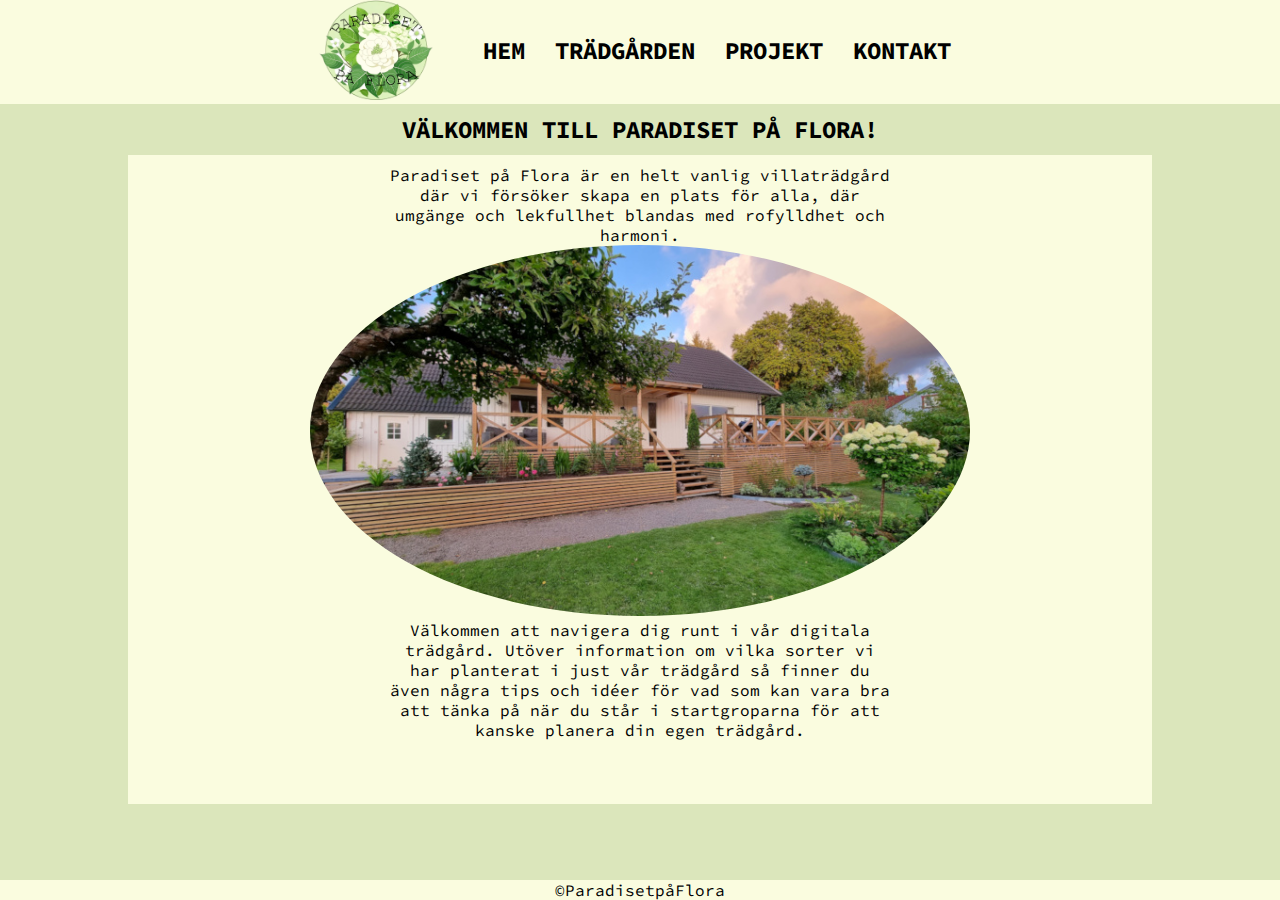
<file: paradiset_pa_flora/index.html>
<!DOCTYPE html>
<html lang="sv">
  <head>
    <meta charset="UTF-8" />
    <meta name="viewport" content="width=device-width, initial-scale=1.0" />
    <title>Paradiset på Flora</title>
    <meta
      name="description"
      content="Paradiset på Flora, sidan för dig som är intresserad av trädgård, växter och komponering av växter."
    />
    <link rel="stylesheet" href="index.css" />
  </head>

  <body id="index">
    <nav>
      <a href="index.html">
        <img src="Images/logo.png" alt="Till startsidan." id="logo" />
        <!--Src logo "https://stablecog.com/generate" AI-generated based on
      personally selected requirements. -->
      </a>
      <ul>
        <li><a href="index.html" class="link">HEM</a></li>
        <li><a href="garden.html" class="link">TRÄDGÅRDEN</a></li>
        <li><a href="projekt.html" class="link">PROJEKT</a></li>
        <li><a href="kontakt.html" class="link">KONTAKT</a></li>
      </ul>
    </nav>

    <main>
      <h1 class="topline">VÄLKOMMEN TILL PARADISET PÅ FLORA!</h1>
      <p>
        Paradiset på Flora är en helt vanlig villaträdgård där vi försöker skapa
        en plats för alla, där umgänge och lekfullhet blandas med rofylldhet och
        harmoni.
      </p>
      <picture>
        <source srcset="Images/flora-small.jpg" media="(max-width: 425px)" />
        <source srcset="Images/flora.jpg" />
        <img src="Images/flora.jpg" alt="Hus med entre." id="flora" />
      </picture>
      <p>
        Välkommen att navigera dig runt i vår digitala trädgård. Utöver
        information om vilka sorter vi har planterat i just vår trädgård så
        finner du även några tips och idéer för vad som kan vara bra att tänka
        på när du står i startgroparna för att kanske planera din egen trädgård.
      </p>
    </main>
    <footer>©ParadisetpåFlora</footer>
  </body>
</html>
</file>
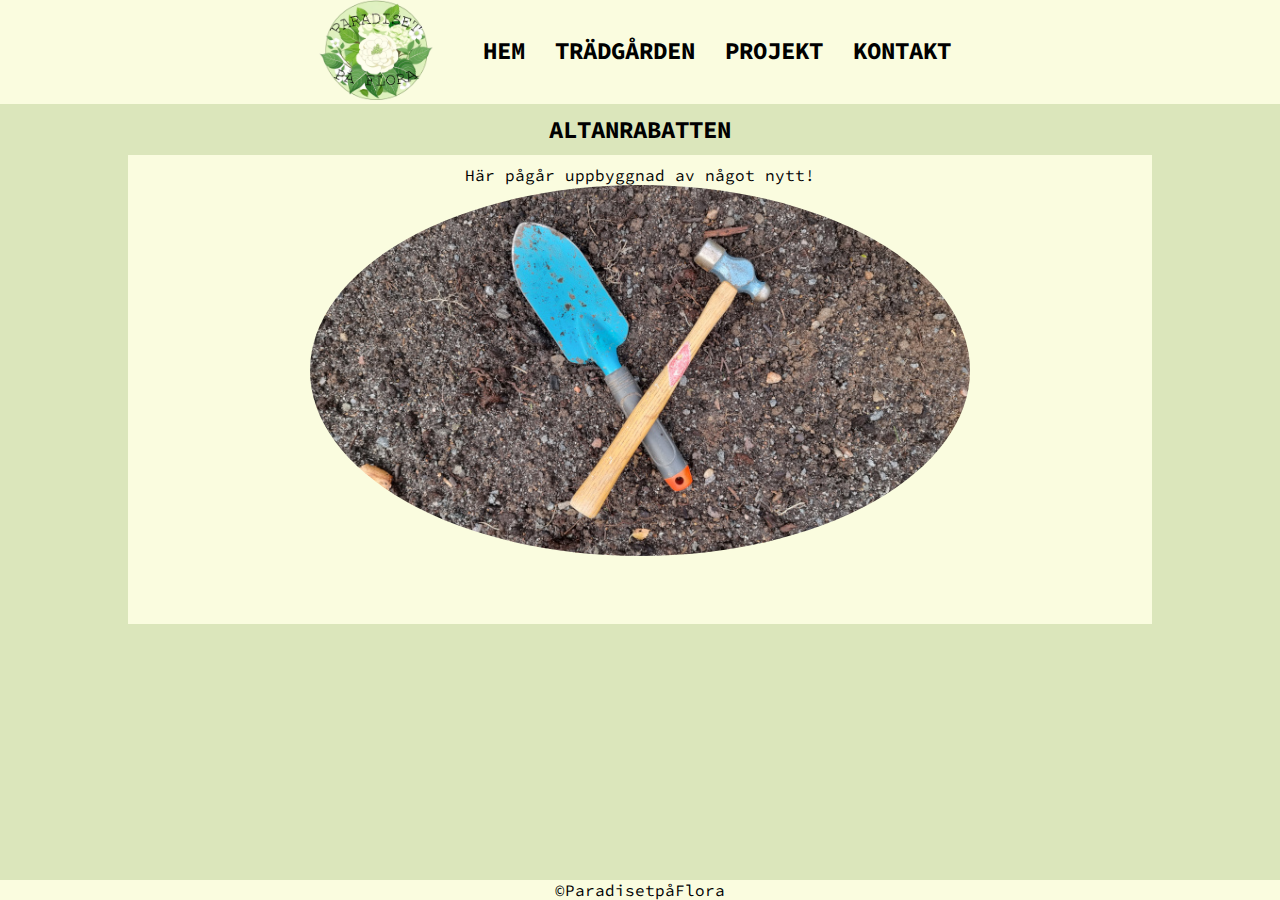
<file: paradiset_pa_flora/altan.html>
<!DOCTYPE html>
<html lang="sv">
  <head>
    <meta charset="UTF-8" />
    <meta name="viewport" content="width=device-width, initial-scale=1.0" />
    <title>Paradiset på Flora|Altanrabatten</title>
    <meta
      name="description"
      content="Såhär har vi komponerat vår rabatt längs altanen och följande växter använde vi."
    />
    <link rel="stylesheet" href="index.css" />
  </head>
  <body>
    <nav>
      <a href="index.html">
        <img src="Images/logo.png" alt="Till startsidan." id="logo" />
        <!--Src logo "https://stablecog.com/generate" AI-generated based on
      personally selected requirements. -->
      </a>
      <ul>
        <li><a href="index.html" class="link">HEM</a></li>
        <li><a href="garden.html" class="link">TRÄDGÅRDEN</a></li>
        <li><a href="projekt.html" class="link">PROJEKT</a></li>
        <li><a href="kontakt.html" class="link">KONTAKT</a></li>
      </ul>
    </nav>
    <main>
      <h1 class="topline">ALTANRABATTEN</h1>
      <p>Här pågår uppbyggnad av något nytt!</p>
      <picture>
        <source
          srcset="Images/under_construction_small.jpg"
          media="(max-width: 425px)"
        />
        <source srcset="Images/under_construction.jpg" />
        <img
          src="Images/under_construction.jpg"
          alt="Hammare och spade på jord."
          id="flora"
        />
      </picture>
    </main>
    <footer>©ParadisetpåFlora</footer>
  </body>
</html>
</file>
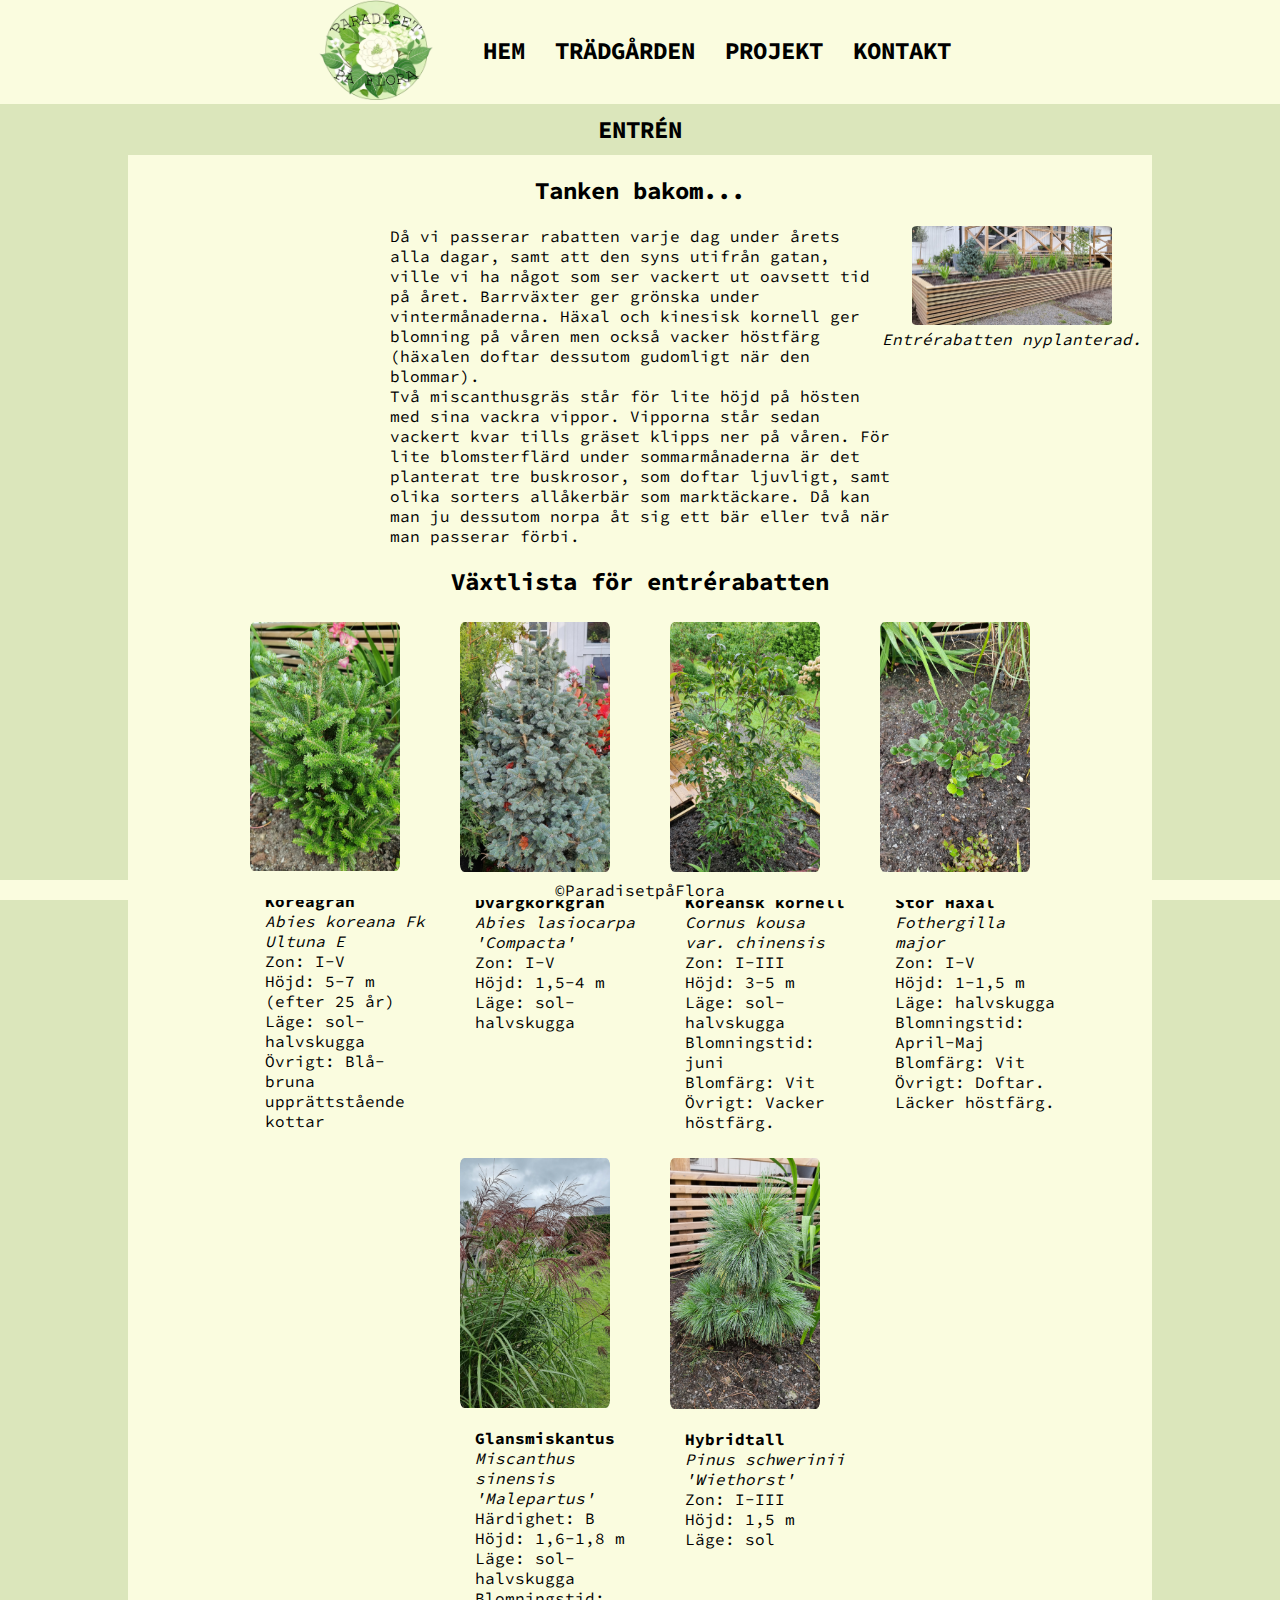
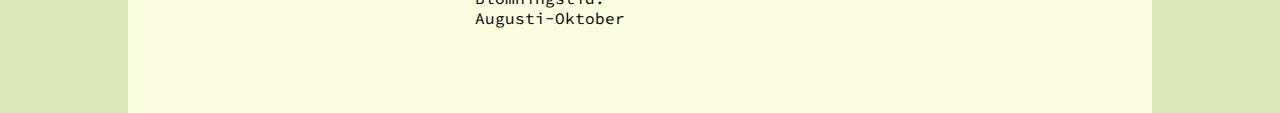
<file: paradiset_pa_flora/entre.html>
<!DOCTYPE html>
<html lang="sv">
  <head>
    <meta charset="UTF-8" />
    <meta name="viewport" content="width=device-width, initial-scale=1.0" />
    <title>Paradiset på Flora|Entrérabatterna</title>
    <meta
      name="description"
      content="Såhär har vi komponerat vår entrérabatt och följande växter använde vi."
    />
    <link rel="stylesheet" href="index.css" />
  </head>

  <body>
    <nav>
      <a href="index.html">
        <img src="Images/logo.png" alt="Till startsidan." id="logo" />
        <!--Src logo "https://stablecog.com/generate" AI-generated based on
      personally selected requirements. -->
      </a>
      <ul>
        <li><a href="index.html" class="link">HEM</a></li>
        <li><a href="garden.html" class="link">TRÄDGÅRDEN</a></li>
        <li><a href="projekt.html" class="link">PROJEKT</a></li>
        <li><a href="kontakt.html" class="link">KONTAKT</a></li>
      </ul>
    </nav>
    <main>
      <h1 class="topline">ENTRÉN</h1>
      <section>
        <h2>Tanken bakom...</h2>
        <div class="garden-img">
          <a href="Images/entreborder.jpg" target="_blank">
            <img src="Images/entreborder.jpg" alt="Stora entrérabatten." />
          </a>
          <div class="info">Entrérabatten nyplanterad.</div>
        </div>
        <p class="garden-info">
          Då vi passerar rabatten varje dag under årets alla dagar, samt att den
          syns utifrån gatan, ville vi ha något som ser vackert ut oavsett tid
          på året. Barrväxter ger grönska under vintermånaderna. Häxal och
          kinesisk kornell ger blomning på våren men också vacker höstfärg
          (häxalen doftar dessutom gudomligt när den blommar).
        </p>
        <p class="garden-info">
          Två miscanthusgräs står för lite höjd på hösten med sina vackra
          vippor. Vipporna står sedan vackert kvar tills gräset klipps ner på
          våren. För lite blomsterflärd under sommarmånaderna är det planterat
          tre buskrosor, som doftar ljuvligt, samt olika sorters allåkerbär som
          marktäckare. Då kan man ju dessutom norpa åt sig ett bär eller två när
          man passerar förbi.
        </p>
      </section>
      <section>
        <h2>Växtlista för entrérabatten</h2>
        <div class="plantlist-flex">
          <div class="info-box">
            <a href="Images/abieskoreana.jpg" target="_blank">
              <img src="Images/abieskoreana.jpg" alt="Träd koreagran" />
            </a>
            <ul>
              <li class="plant-name">Koreagran</li>
              <li class="latin-name">Abies koreana Fk Ultuna E</li>
              <li>Zon: I-V</li>
              <li>Höjd: 5-7 m (efter 25 år)</li>
              <li>Läge: sol-halvskugga</li>
              <li>Övrigt: Blå-bruna upprättstående kottar</li>
            </ul>
          </div>
          <div class="info-box">
            <a href="Images/abieslasiocarpa.jpg" target="_blank">
              <img src="Images/abieslasiocarpa.jpg" alt="Träd dvärgkorkgran" />
            </a>
            <ul>
              <li class="plant-name">Dvärgkorkgran</li>
              <li class="latin-name">Abies lasiocarpa 'Compacta'</li>
              <li>Zon: I-V</li>
              <li>Höjd: 1,5-4 m</li>
              <li>Läge: sol-halvskugga</li>
            </ul>
          </div>
          <div class="info-box">
            <a href="Images/cornuskousa.jpg" target="_blank">
              <img src="Images/cornuskousa.jpg" alt="Buske kornell" />
            </a>
            <ul>
              <li class="plant-name">Koreansk kornell</li>
              <li class="latin-name">Cornus kousa var. chinensis</li>
              <li>Zon: I-III</li>
              <li>Höjd: 3-5 m</li>
              <li>Läge: sol-halvskugga</li>
              <li>Blomningstid: juni</li>
              <li>Blomfärg: Vit</li>
              <li>Övrigt: Vacker höstfärg.</li>
            </ul>
          </div>
          <div class="info-box">
            <a href="Images/fothergilla.jpg" target="_blank">
              <img src="Images/fothergilla.jpg" alt="Buske häxal" />
            </a>
            <ul>
              <li class="plant-name">Stor Häxal</li>
              <li class="latin-name">Fothergilla major</li>
              <li>Zon: I-V</li>
              <li>Höjd: 1-1,5 m</li>
              <li>Läge: halvskugga</li>
              <li>Blomningstid: April-Maj</li>
              <li>Blomfärg: Vit</li>
              <li>Övrigt: Doftar. Läcker höstfärg.</li>
            </ul>
          </div>
          <div class="info-box">
            <a href="Images/miscanthus.jpg" target="_blank">
              <img src="Images/miscanthus.jpg" alt="Blomma miscanthus" />
            </a>
            <ul>
              <li class="plant-name">Glansmiskantus</li>
              <li class="latin-name">Miscanthus sinensis 'Malepartus'</li>
              <li>Härdighet: B</li>
              <li>Höjd: 1,6-1,8 m</li>
              <li>Läge: sol-halvskugga</li>
              <li>Blomningstid: Augusti-Oktober</li>
            </ul>
          </div>
          <div class="info-box">
            <a href="Images/pinusschwerinii.jpg" target="_blank">
              <img src="Images/pinusschwerinii.jpg" alt="Träd hybridtall" />
            </a>
            <ul>
              <li class="plant-name">Hybridtall</li>
              <li class="latin-name">Pinus schwerinii 'Wiethorst'</li>
              <li>Zon: I-III</li>
              <li>Höjd: 1,5 m</li>
              <li>Läge: sol</li>
            </ul>
          </div>
        </div>
      </section>
    </main>
    <footer>©ParadisetpåFlora</footer>
  </body>
</html>
</file>
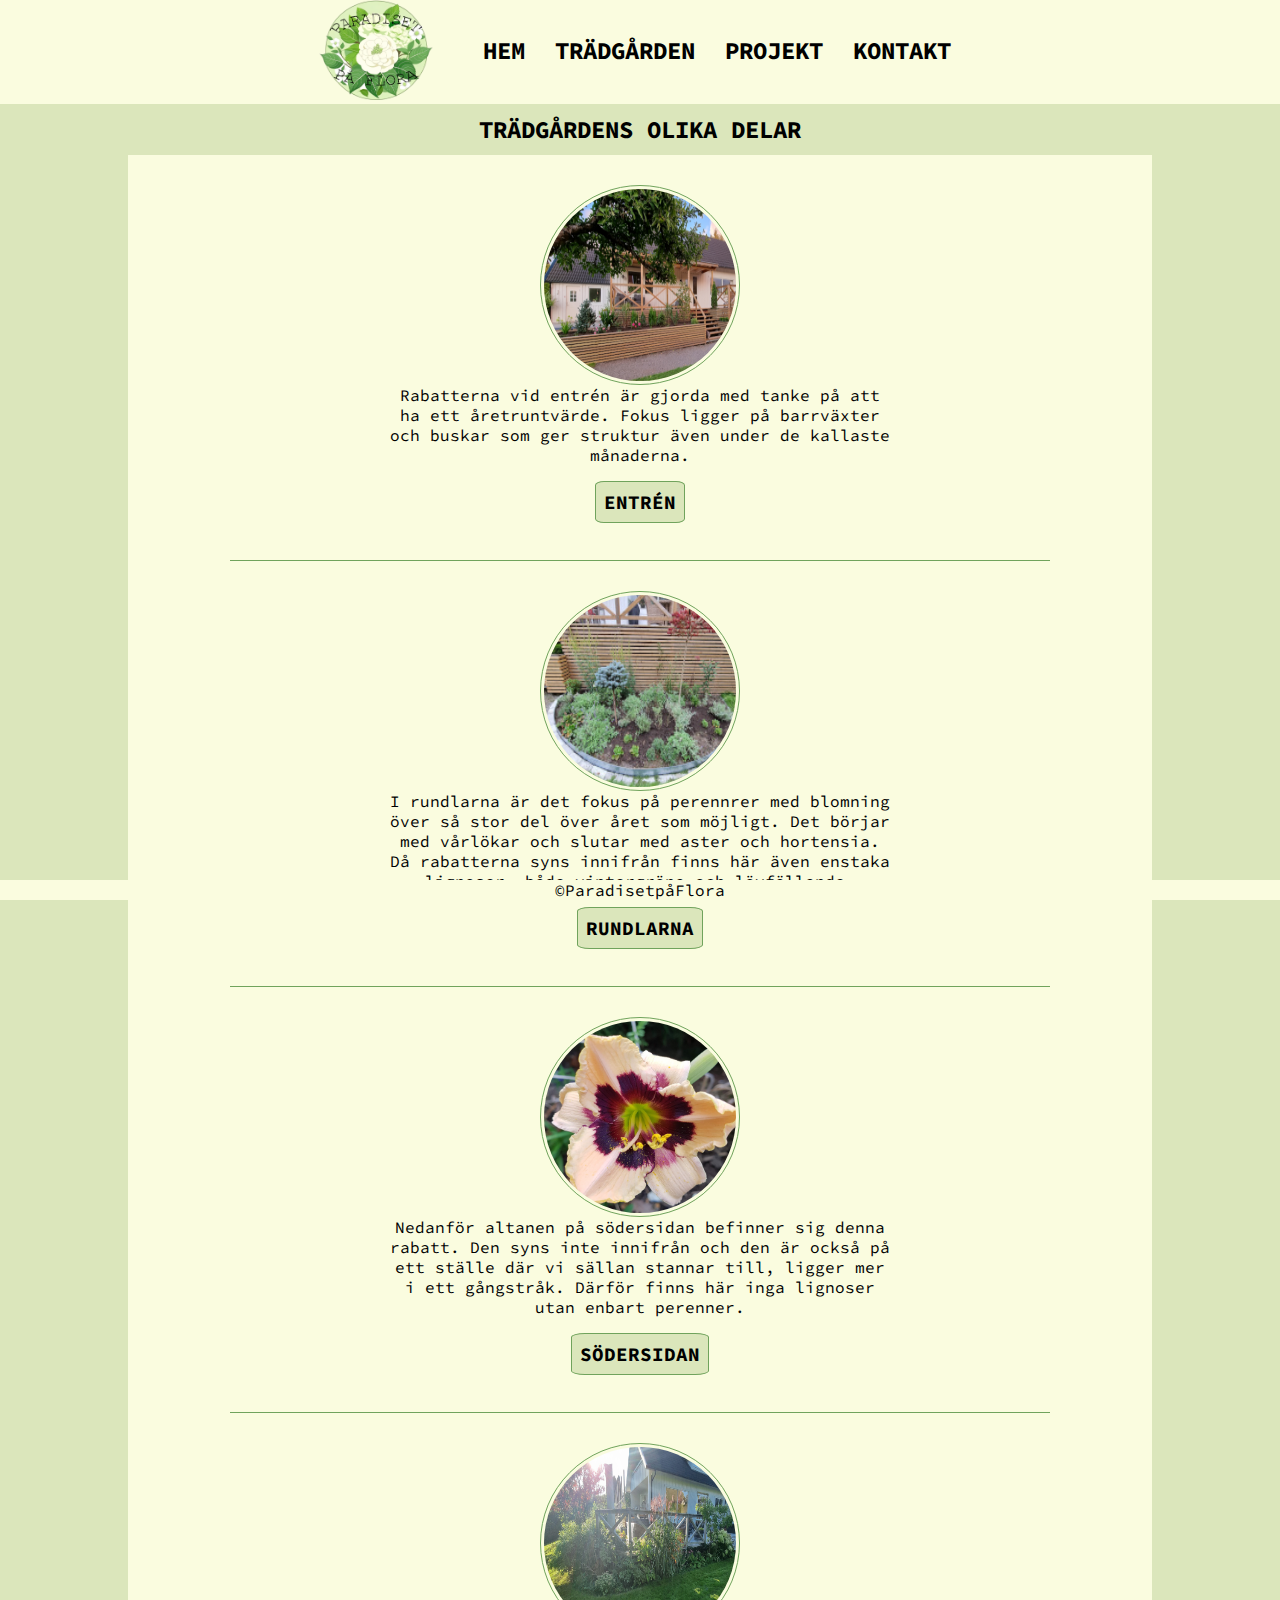
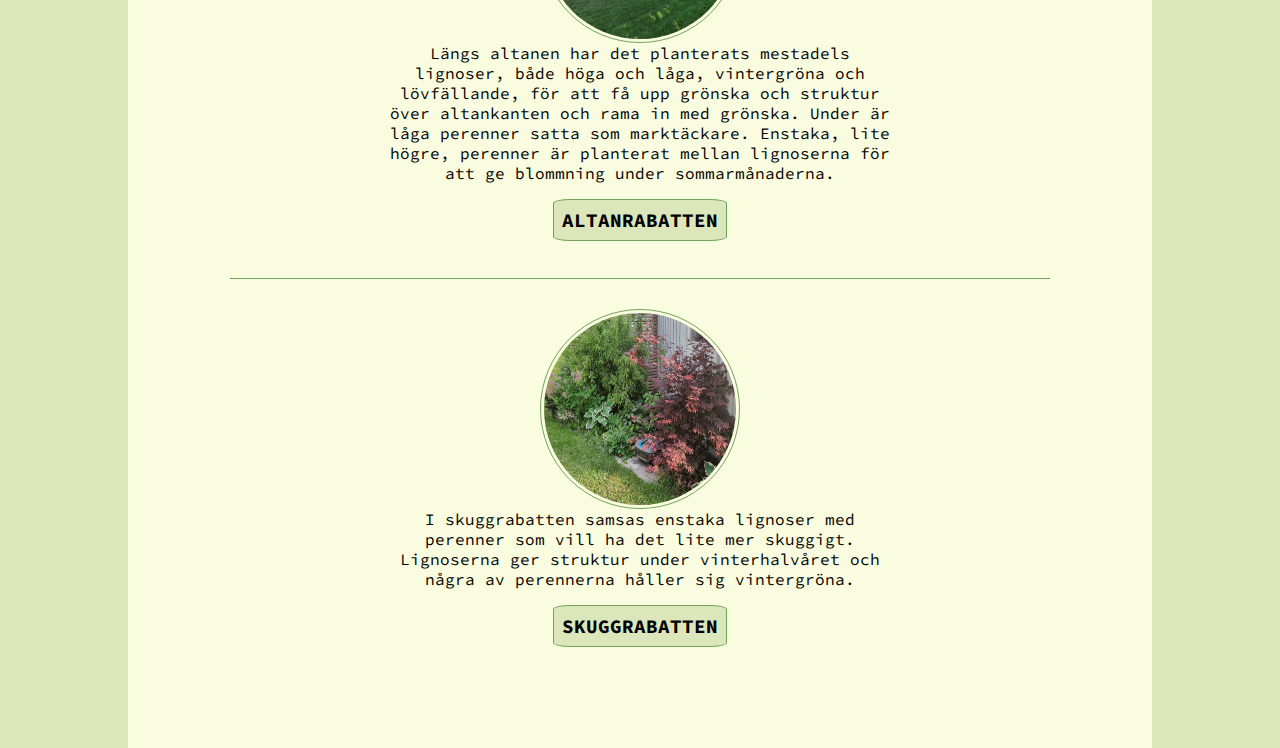
<file: paradiset_pa_flora/garden.html>
<!DOCTYPE html>
<html lang="sv">
  <head>
    <meta charset="UTF-8" />
    <meta name="viewport" content="width=device-width, initial-scale=1.0" />
    <title>Paradiset på Flora|Våra rabatter</title>
    <meta
      name="description"
      content="Överblick av våra olika rabatter runt om i trädgården. Det finns
      rabatter för entré, altan, söderläge, skuggigt läge och rabatter för
      skapande av rum."
    />
    <link rel="stylesheet" href="index.css" />
  </head>
  <body>
    <nav>
      <a href="index.html">
        <img src="Images/logo.png" alt="Till startsidan." id="logo" />
        <!--Src logo "https://stablecog.com/generate" AI-generated based on
      personally selected requirements. -->
      </a>
      <ul>
        <li><a href="index.html" class="link">HEM</a></li>
        <li><a href="garden.html" class="link">TRÄDGÅRDEN</a></li>
        <li><a href="projekt.html" class="link">PROJEKT</a></li>
        <li><a href="kontakt.html" class="link">KONTAKT</a></li>
      </ul>
    </nav>
    <main>
      <h1 class="topline">TRÄDGÅRDENS OLIKA DELAR</h1>
      <section class="flex-garden">
        <a href="entre.html" class="link">
          <h2 class="linkbutton">ENTRÉN</h2>
        </a>
        <img
          src="Images/entre.jpg"
          alt="Inforation om entrerabatterna."
          class="garden-circle"
          aria-describedby="entre-desc"
        />
        <span id="entre-desc" class="span-desc">Entrérabatten</span>
        <p class="text-garden">
          Rabatterna vid entrén är gjorda med tanke på att ha ett åretruntvärde.
          Fokus ligger på barrväxter och buskar som ger struktur även under de
          kallaste månaderna.
        </p>
      </section>
      <div class="divider-line"></div>
      <section class="flex-garden">
        <a href="rundlar.html" class="link">
          <h2 class="linkbutton">RUNDLARNA</h2>
        </a>
        <img
          src="Images/halvcirkeln-small.jpg"
          alt="Information om rundlarna."
          class="garden-circle"
          aria-describedby="round-desc"
        />
        <span id="round-desc" class="span-desc">Runda rabatter</span>
        <p class="text-garden">
          I rundlarna är det fokus på perennrer med blomning över så stor del
          över året som möjligt. Det börjar med vårlökar och slutar med aster
          och hortensia. Då rabatterna syns innifrån finns här även enstaka
          lignoser, både vintergröna och lövfällande.
        </p>
      </section>
      <div class="divider-line"></div>
      <section class="flex-garden">
        <a href="soder.html" class="link">
          <h2 class="linkbutton">SÖDERSIDAN</h2>
        </a>
        <img
          src="Images/hemerocallis.jpg"
          alt="Information om södersidan."
          class="garden-circle"
          aria-describedby="south-desc"
        />
        <span id="south-desc" class="span-desc">Södersidan</span>
        <p class="text-garden">
          Nedanför altanen på södersidan befinner sig denna rabatt. Den syns
          inte innifrån och den är också på ett ställe där vi sällan stannar
          till, ligger mer i ett gångstråk. Därför finns här inga lignoser utan
          enbart perenner.
        </p>
      </section>
      <div class="divider-line"></div>
      <section class="flex-garden">
        <a href="altan.html" class="link">
          <h2 class="linkbutton">ALTANRABATTEN</h2>
        </a>
        <img
          src="Images/altan.jpg"
          alt="Inforation om altanrabatten."
          class="garden-circle"
          aria-describedby="deck-desc"
        />
        <span id="deck-desc" class="span-desc">Altanrabatten</span>
        <p class="text-garden">
          Längs altanen har det planterats mestadels lignoser, både höga och
          låga, vintergröna och lövfällande, för att få upp grönska och struktur
          över altankanten och rama in med grönska. Under är låga perenner satta
          som marktäckare. Enstaka, lite högre, perenner är planterat mellan
          lignoserna för att ge blommning under sommarmånaderna.
        </p>
      </section>
      <div class="divider-line"></div>
      <section class="flex-garden">
        <a href="skugga.html" class="link">
          <h2 class="linkbutton">SKUGGRABATTEN</h2>
        </a>
        <img
          src="Images/skugga.jpg"
          alt="Inforation om skuggrabatten."
          class="garden-circle"
          aria-describedby="shaddow-desc"
        />
        <span id="shaddow-desc" class="span-desc">Skuggrabatten</span>
        <p class="text-garden">
          I skuggrabatten samsas enstaka lignoser med perenner som vill ha det
          lite mer skuggigt. Lignoserna ger struktur under vinterhalvåret och
          några av perennerna håller sig vintergröna.
        </p>
      </section>
    </main>
    <footer>©ParadisetpåFlora</footer>
  </body>
</html>
</file>
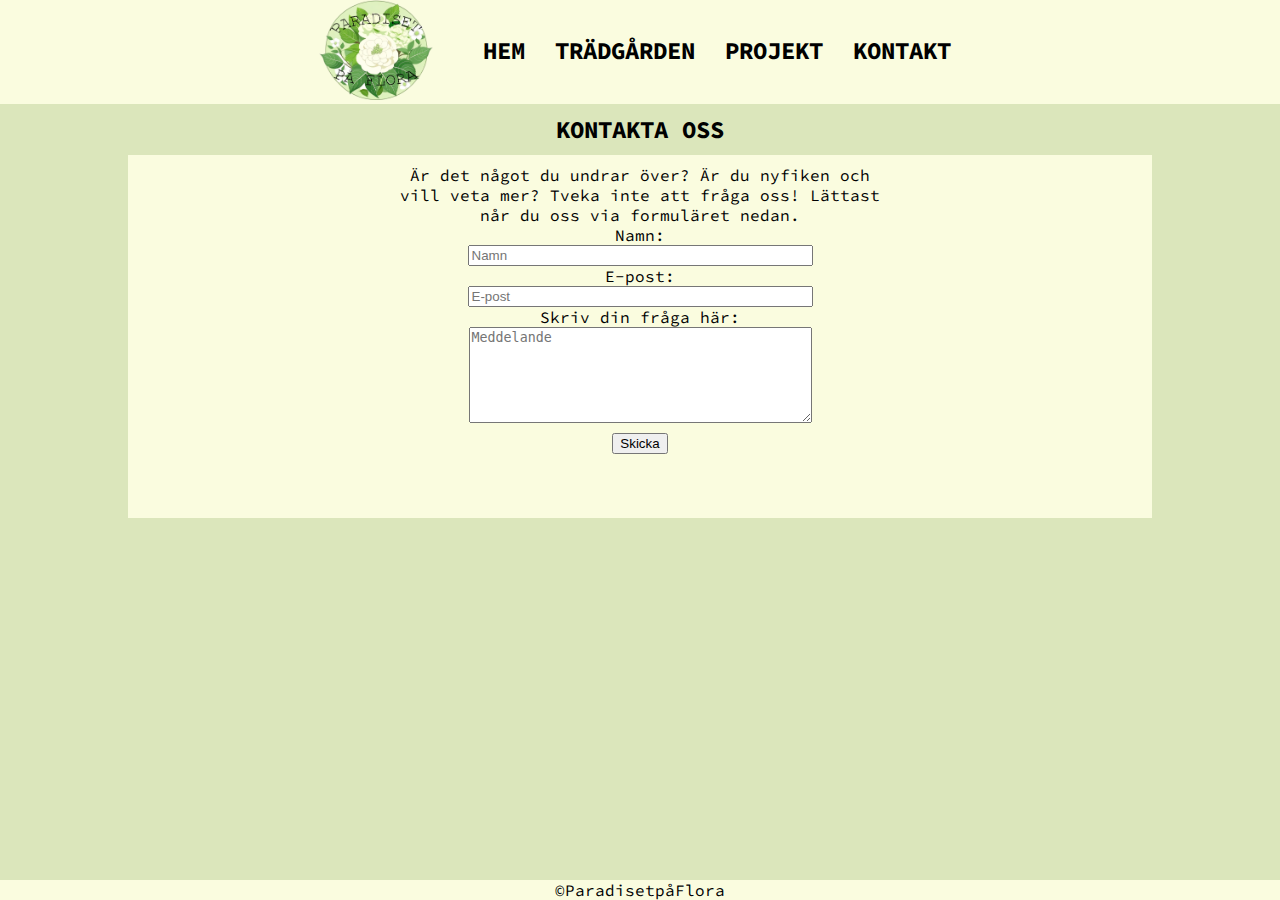
<file: paradiset_pa_flora/kontakt.html>
<!DOCTYPE html>
<html lang="sv">
  <head>
    <meta charset="UTF-8" />
    <meta name="viewport" content="width=device-width, initial-scale=1.0" />
    <title>Paradiset på Flora|Kontakt</title>
    <meta
      name="description"
      content="Frågor eller funderingar? Använd formuläret på denna sida för att kontakta oss på Paradiset på Flora."
    />
    <link rel="stylesheet" href="index.css" />
  </head>

  <body>
    <nav>
      <a href="index.html">
        <img src="Images/logo.png" alt="Till startsidan." id="logo" />
        <!--Src logo "https://stablecog.com/generate" AI-generated based on
      personally selected requirements. -->
      </a>
      <ul>
        <li><a href="index.html" class="link">HEM</a></li>
        <li><a href="garden.html" class="link">TRÄDGÅRDEN</a></li>
        <li><a href="projekt.html" class="link">PROJEKT</a></li>
        <li><a href="kontakt.html" class="link">KONTAKT</a></li>
      </ul>
    </nav>
    <main>
      <h1 class="topline">KONTAKTA OSS</h1>
      <p>
        Är det något du undrar över? Är du nyfiken och vill veta mer? Tveka inte
        att fråga oss! Lättast når du oss via formuläret nedan.
      </p>
      <form action="#" method="POST" id="formflex">
        <!-- no target for the form due to knowledge of creating such is not a part of this course -->
        <label for="name">Namn:</label>
        <input id="name" name="name" placeholder="Namn" type="text" size="40" />
        <label for="email">E-post:</label>
        <input
          id="email"
          name="email"
          placeholder="E-post"
          type="text"
          size="40"
        />
        <label for="message">Skriv din fråga här:</label>
        <textarea
          id="message"
          cols="40"
          name="message"
          placeholder="Meddelande"
          rows="6"
        ></textarea>
        <input type="submit" value="Skicka" id="send" />
      </form>
    </main>
    <footer>©ParadisetpåFlora</footer>
  </body>
</html>
</file>
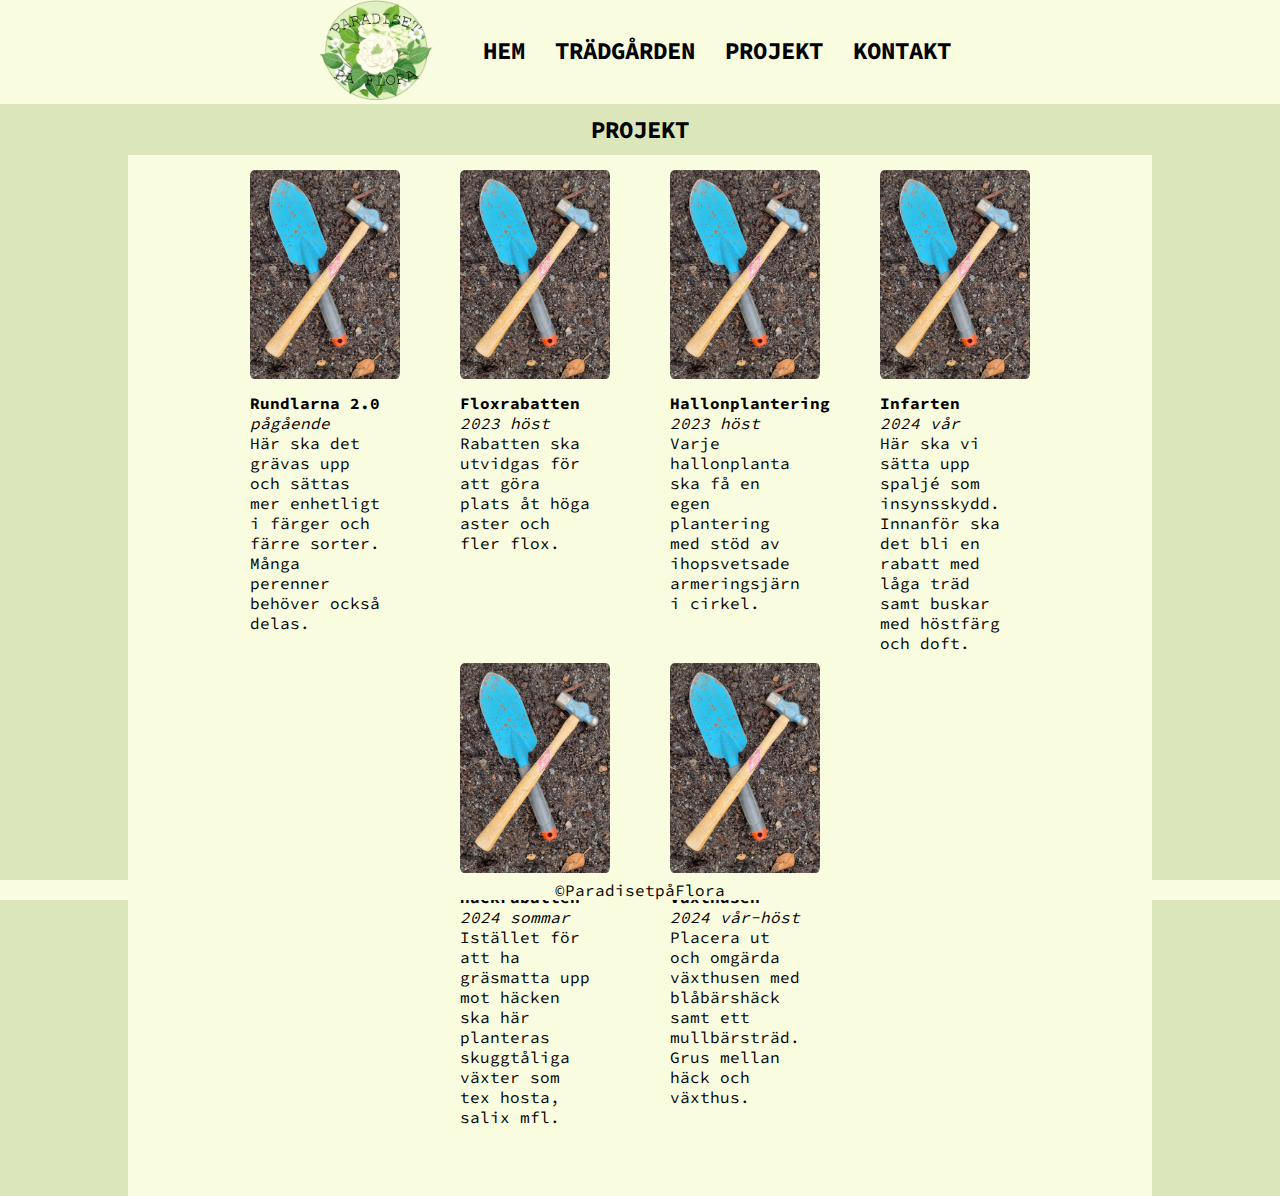
<file: paradiset_pa_flora/projekt.html>
<!DOCTYPE html>
<html lang="sv">
  <head>
    <meta charset="UTF-8" />
    <meta name="viewport" content="width=device-width, initial-scale=1.0" />
    <title>Paradiset på Flora|Projekt</title>
    <meta
      name="description"
      content="Projekt som antingen är pågående eller väntar på att påbörjas runt om i trädgården."
    />
    <link rel="stylesheet" href="index.css" />
  </head>

  <body>
    <nav>
      <a href="index.html">
        <img src="Images/logo.png" alt="Till startsidan." id="logo" />
        <!--Src logo "https://stablecog.com/generate" AI-generated based on personally selected requirements. -->
      </a>
      <ul>
        <li><a href="index.html" class="link">HEM</a></li>
        <li><a href="garden.html" class="link">TRÄDGÅRDEN</a></li>
        <li><a href="projekt.html" class="link">PROJEKT</a></li>
        <li><a href="kontakt.html" class="link">KONTAKT</a></li>
      </ul>
    </nav>
    <main>
      <h1 class="topline">PROJEKT</h1>
      <div id="flex-project">
        <div class="info-box">
          <a href="Images/construction_standing.jpg" target="_blank">
            <img
              src="Images/construction_standing.jpg"
              alt="Hammare och spade på jord."
            />
          </a>
          <div class="fact">
            <hgroup>
              <h2 class="project-name">Rundlarna 2.0</h2>
              <p class="time-project">pågående</p>
            </hgroup>
            <p>
              Här ska det grävas upp och sättas mer enhetligt i färger och färre
              sorter. Många perenner behöver också delas.
            </p>
          </div>
        </div>
        <div class="info-box">
          <a href="Images/construction_standing.jpg" target="_blank">
            <img
              src="Images/construction_standing.jpg"
              alt="Hammare och spade på jord."
            />
          </a>
          <div class="fact">
            <hgroup>
              <h2 class="project-name">Floxrabatten</h2>
              <p class="time-project">2023 höst</p>
            </hgroup>
            <p>
              Rabatten ska utvidgas för att göra plats åt höga aster och fler
              flox.
            </p>
          </div>
        </div>
        <div class="info-box">
          <a href="Images/construction_standing.jpg" target="_blank">
            <img
              src="Images/construction_standing.jpg"
              alt="Hammare och spade på jord."
            />
          </a>
          <div class="fact">
            <hgroup>
              <h2 class="project-name">Hallonplantering</h2>
              <p class="time-project">2023 höst</p>
            </hgroup>
            <p>
              Varje hallonplanta ska få en egen plantering med stöd av
              ihopsvetsade armeringsjärn i cirkel.
            </p>
          </div>
        </div>
        <div class="info-box">
          <a href="Images/construction_standing.jpg" target="_blank">
            <img
              src="Images/construction_standing.jpg"
              alt="Hammare och spade på jord."
            />
          </a>
          <div class="fact">
            <hgroup>
              <h2 class="project-name">Infarten</h2>
              <p class="time-project">2024 vår</p>
            </hgroup>
            <p>
              Här ska vi sätta upp spaljé som insynsskydd. Innanför ska det bli
              en rabatt med låga träd samt buskar med höstfärg och doft.
            </p>
          </div>
        </div>
        <div class="info-box">
          <a href="Images/construction_standing.jpg" target="_blank">
            <img
              src="Images/construction_standing.jpg"
              alt="Hammare och spade på jord."
            />
          </a>
          <div class="fact">
            <hgroup>
              <h2 class="project-name">Häckrabatten</h2>
              <p class="time-project">2024 sommar</p>
            </hgroup>
            <p>
              Istället för att ha gräsmatta upp mot häcken ska här planteras
              skuggtåliga växter som tex hosta, salix mfl.
            </p>
          </div>
        </div>
        <div class="info-box">
          <a href="Images/construction_standing.jpg" target="_blank">
            <img
              src="Images/construction_standing.jpg"
              alt="Hammare och spade på jord."
            />
          </a>
          <div class="fact">
            <hgroup>
              <h2 class="project-name">Växthusen</h2>
              <p class="time-project">2024 vår-höst</p>
            </hgroup>
            <p>
              Placera ut och omgärda växthusen med blåbärshäck samt ett
              mullbärsträd. Grus mellan häck och växthus.
            </p>
          </div>
        </div>
      </div>
    </main>
    <footer>©ParadisetpåFlora</footer>
  </body>
</html>
</file>
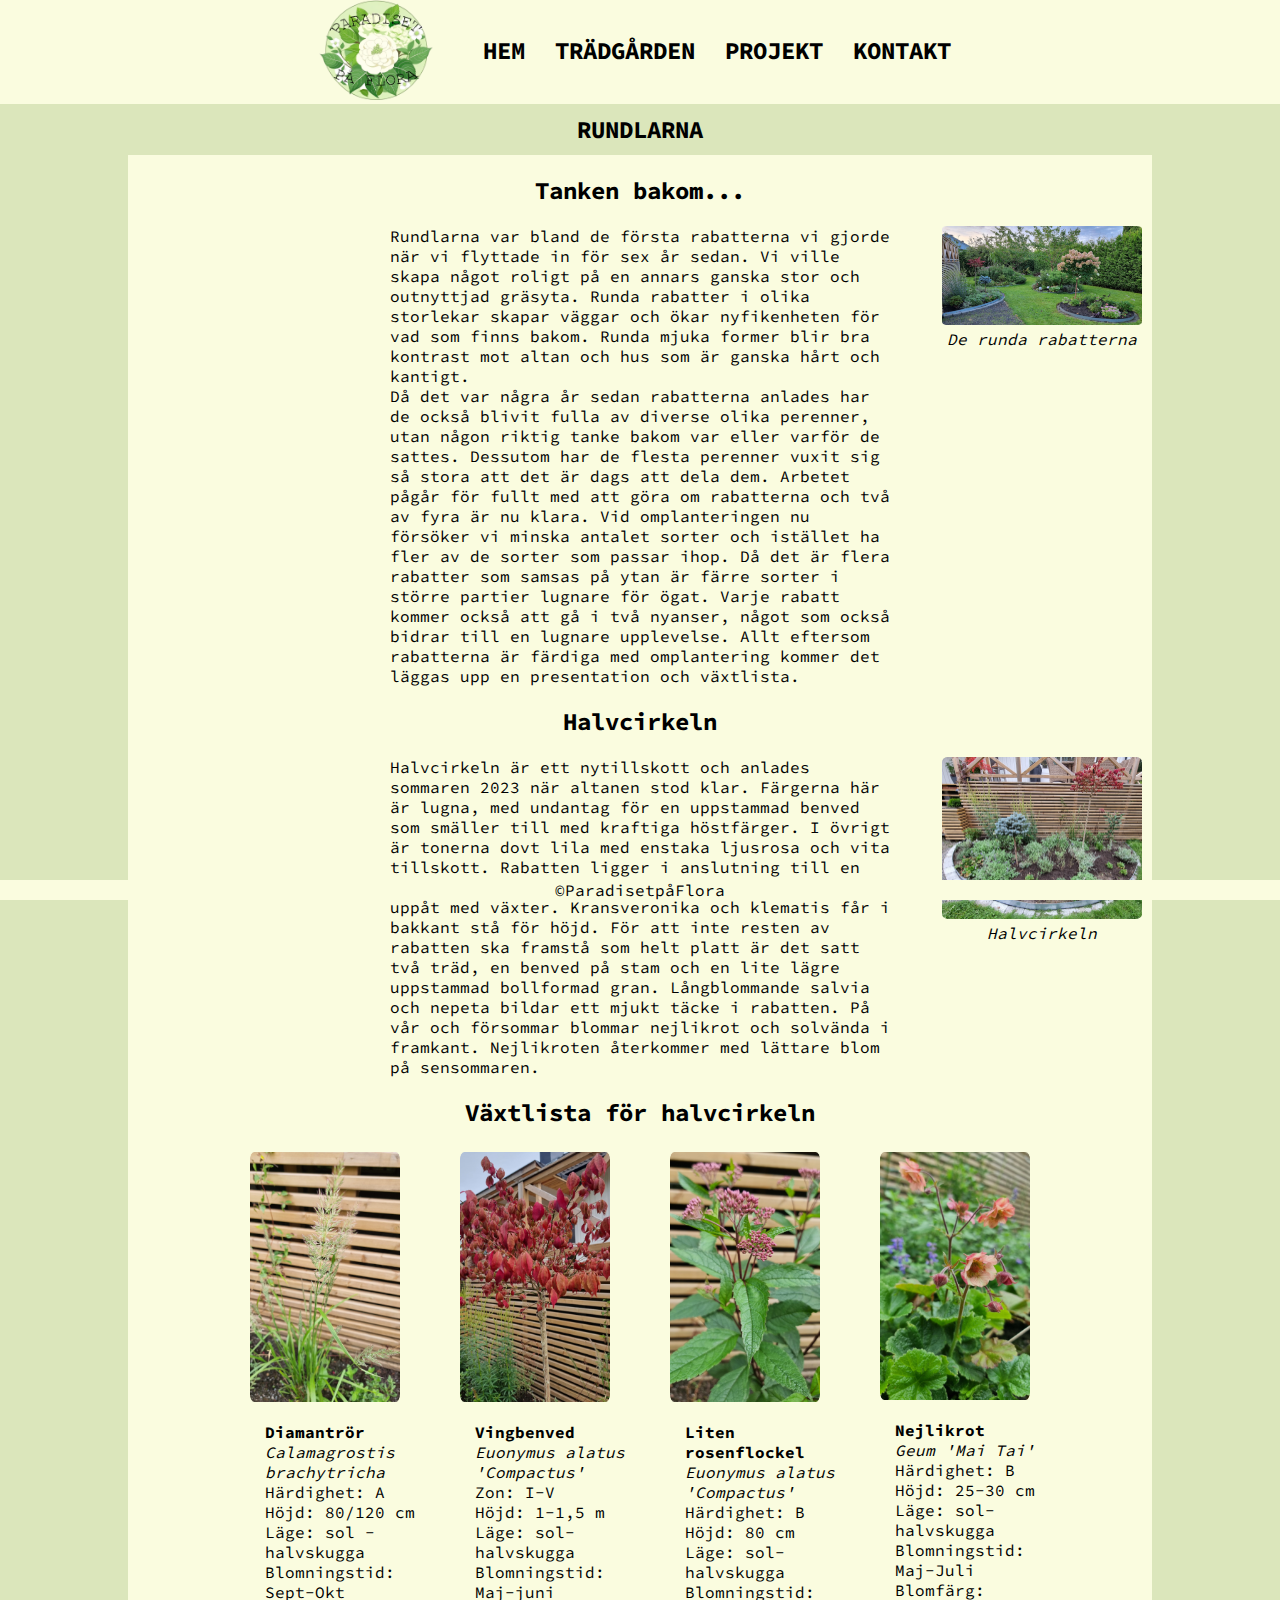
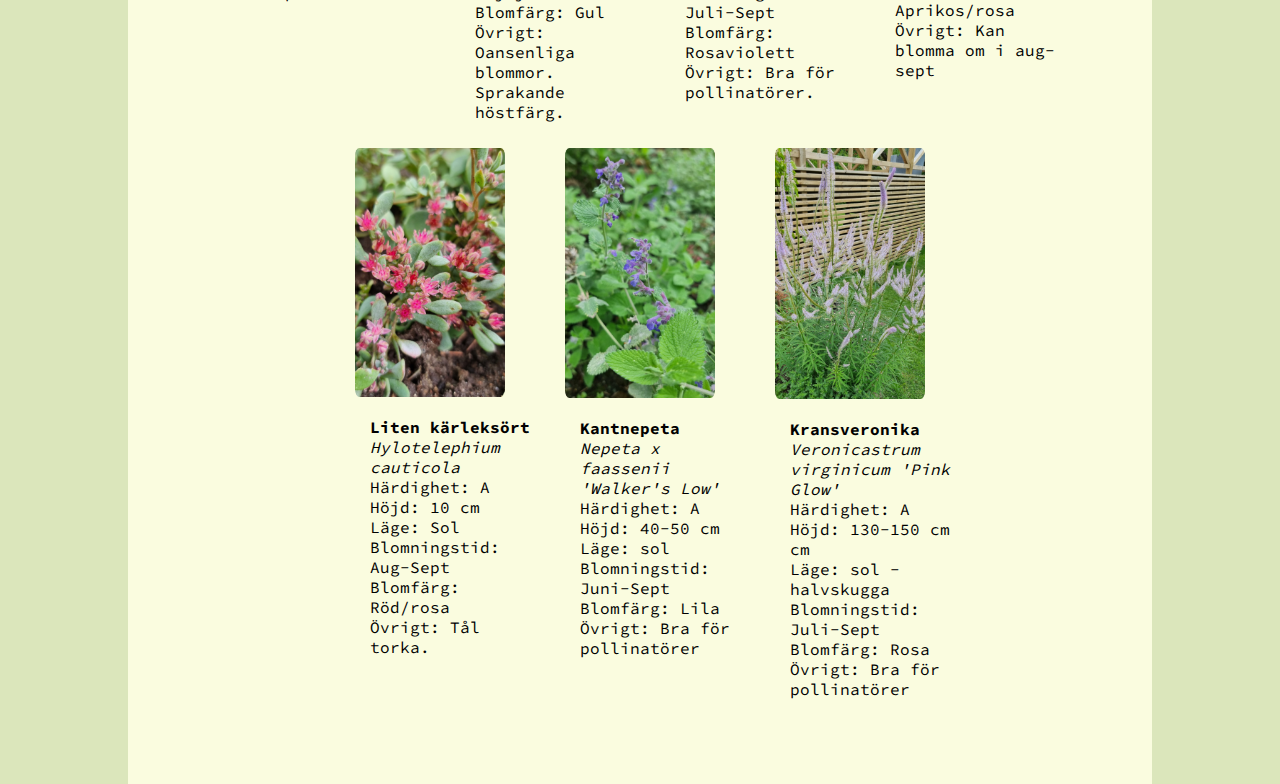
<file: paradiset_pa_flora/rundlar.html>
<!DOCTYPE html>
<html lang="sv">
  <head>
    <meta charset="UTF-8" />
    <meta name="viewport" content="width=device-width, initial-scale=1.0" />
    <title>Paradiset på Flora|Rundlarna</title>
    <meta
      name="description"
      content="Såhär har vi komponerat våra rabatter mitt i gräsmattan för en levande och spännande miljö och följande växter använde vi."
    />
    <link rel="stylesheet" href="index.css" />
  </head>

  <body>
    <nav>
      <a href="index.html">
        <img src="Images/logo.png" alt="Till startsidan." id="logo" />
        <!--Src logo "https://stablecog.com/generate" AI-generated based on
      personally selected requirements. -->
      </a>
      <ul>
        <li><a href="index.html" class="link">HEM</a></li>
        <li><a href="garden.html" class="link">TRÄDGÅRDEN</a></li>
        <li><a href="projekt.html" class="link">PROJEKT</a></li>
        <li><a href="kontakt.html" class="link">KONTAKT</a></li>
      </ul>
    </nav>
    <main>
      <h1 class="topline">RUNDLARNA</h1>
      <section>
        <h2>Tanken bakom...</h2>
        <div class="garden-img">
          <a href="Images/rounds.jpg" target="_blank">
            <img src="Images/rounds.jpg" alt="Överblick av rundlarna." />
          </a>
          <div>De runda rabatterna</div>
        </div>
        <p class="garden-info">
          Rundlarna var bland de första rabatterna vi gjorde när vi flyttade in
          för sex år sedan. Vi ville skapa något roligt på en annars ganska stor
          och outnyttjad gräsyta. Runda rabatter i olika storlekar skapar väggar
          och ökar nyfikenheten för vad som finns bakom. Runda mjuka former blir
          bra kontrast mot altan och hus som är ganska hårt och kantigt.
        </p>
        <p class="garden-info">
          Då det var några år sedan rabatterna anlades har de också blivit fulla
          av diverse olika perenner, utan någon riktig tanke bakom var eller
          varför de sattes. Dessutom har de flesta perenner vuxit sig så stora
          att det är dags att dela dem. Arbetet pågår för fullt med att göra om
          rabatterna och två av fyra är nu klara. Vid omplanteringen nu försöker
          vi minska antalet sorter och istället ha fler av de sorter som passar
          ihop. Då det är flera rabatter som samsas på ytan är färre sorter i
          större partier lugnare för ögat. Varje rabatt kommer också att gå i
          två nyanser, något som också bidrar till en lugnare upplevelse. Allt
          eftersom rabatterna är färdiga med omplantering kommer det läggas upp
          en presentation och växtlista.
        </p>
      </section>
      <section>
        <h2>Halvcirkeln</h2>
        <div class="garden-img">
          <a href="Images/halvcirkeln.jpg" target="_blank">
            <img src="Images/halvcirkeln.jpg" alt="Halvcirkelformad rabatt" />
          </a>
          <div>Halvcirkeln</div>
        </div>
        <p class="garden-info">
          Halvcirkeln är ett nytillskott och anlades sommaren 2023 när altanen
          stod klar. Färgerna här är lugna, med undantag för en uppstammad
          benved som smäller till med kraftiga höstfärger. I övrigt är tonerna
          dovt lila med enstaka ljusrosa och vita tillskott. Rabatten ligger i
          anslutning till en hög altan med strama linjer, så här vill vi bygga
          uppåt med växter. Kransveronika och klematis får i bakkant stå för
          höjd. För att inte resten av rabatten ska framstå som helt platt är
          det satt två träd, en benved på stam och en lite lägre uppstammad
          bollformad gran. Långblommande salvia och nepeta bildar ett mjukt
          täcke i rabatten. På vår och försommar blommar nejlikrot och solvända
          i framkant. Nejlikroten återkommer med lättare blom på sensommaren.
        </p>
      </section>
      <section>
        <h2>Växtlista för halvcirkeln</h2>
        <div class="plantlist-flex">
          <div class="info-box">
            <a href="Images/calamagrostis.jpg" target="_blank">
              <img src="Images/calamagrostis.jpg" alt="Gräs diamantrör" />
            </a>
            <ul>
              <li class="plant-name">Diamantrör</li>
              <li class="latin-name">Calamagrostis brachytricha</li>
              <li>Härdighet: A</li>
              <li>Höjd: 80/120 cm</li>
              <li>Läge: sol - halvskugga</li>
              <li>Blomningstid: Sept-Okt</li>
            </ul>
          </div>
          <div class="info-box">
            <a href="Images/euonymusalatus.jpg" target="_blank">
              <img src="Images/euonymusalatus.jpg" alt="Träd vingbenved" />
            </a>
            <ul>
              <li class="plant-name">Vingbenved</li>
              <li class="latin-name">Euonymus alatus 'Compactus'</li>
              <li>Zon: I-V</li>
              <li>Höjd: 1-1,5 m</li>
              <li>Läge: sol-halvskugga</li>
              <li>Blomningstid: Maj-juni</li>
              <li>Blomfärg: Gul</li>
              <li>Övrigt: Oansenliga blommor. Sprakande höstfärg.</li>
            </ul>
          </div>
          <div class="info-box">
            <a href="Images/eupatorium_babyjoe.jpg" target="_blank">
              <img src="Images/eupatorium_babyjoe.jpg" alt="Blomma flockel" />
            </a>
            <ul>
              <li class="plant-name">Liten rosenflockel</li>
              <li class="latin-name">Euonymus alatus 'Compactus'</li>
              <li>Härdighet: B</li>
              <li>Höjd: 80 cm</li>
              <li>Läge: sol-halvskugga</li>
              <li>Blomningstid: Juli-Sept</li>
              <li>Blomfärg: Rosaviolett</li>
              <li>Övrigt: Bra för pollinatörer.</li>
            </ul>
          </div>
          <div class="info-box">
            <a href="Images/geum.jpg" target="_blank">
              <img src="Images/geum.jpg" alt="Blomma nejlikrot" />
            </a>
            <ul>
              <li class="plant-name">Nejlikrot</li>
              <li class="latin-name">Geum 'Mai Tai'</li>
              <li>Härdighet: B</li>
              <li>Höjd: 25-30 cm</li>
              <li>Läge: sol-halvskugga</li>
              <li>Blomningstid: Maj-Juli</li>
              <li>Blomfärg: Aprikos/rosa</li>
              <li>Övrigt: Kan blomma om i aug-sept</li>
            </ul>
          </div>
          <div class="info-box">
            <a href="Images/hylotelephium.jpg" target="_blank">
              <img src="Images/hylotelephium.jpg" alt="Blomma kärleksört" />
            </a>
            <ul>
              <li class="plant-name">Liten kärleksört</li>
              <li class="latin-name">Hylotelephium cauticola</li>
              <li>Härdighet: A</li>
              <li>Höjd: 10 cm</li>
              <li>Läge: Sol</li>
              <li>Blomningstid: Aug-Sept</li>
              <li>Blomfärg: Röd/rosa</li>
              <li>Övrigt: Tål torka.</li>
            </ul>
          </div>
          <div class="info-box">
            <a href="Images/nepeta.jpg" target="_blank">
              <img src="Images/nepeta.jpg" alt="Blomma kantnepeta" />
            </a>
            <ul>
              <li class="plant-name">Kantnepeta</li>
              <li class="latin-name">Nepeta x faassenii 'Walker's Low'</li>
              <li>Härdighet: A</li>
              <li>Höjd: 40-50 cm</li>
              <li>Läge: sol</li>
              <li>Blomningstid: Juni-Sept</li>
              <li>Blomfärg: Lila</li>
              <li>Övrigt: Bra för pollinatörer</li>
            </ul>
          </div>
          <div class="info-box">
            <a href="Images/veronicastrum_pinkglow.jpg" target="_blank">
              <img
                src="Images/veronicastrum_pinkglow.jpg"
                alt="Blomma kransveronika"
              />
            </a>
            <ul>
              <li class="plant-name">Kransveronika</li>
              <li class="latin-name">Veronicastrum virginicum 'Pink Glow'</li>
              <li>Härdighet: A</li>
              <li>Höjd: 130-150 cm cm</li>
              <li>Läge: sol - halvskugga</li>
              <li>Blomningstid: Juli-Sept</li>
              <li>Blomfärg: Rosa</li>
              <li>Övrigt: Bra för pollinatörer</li>
            </ul>
          </div>
        </div>
      </section>
    </main>
    <footer>©ParadisetpåFlora</footer>
  </body>
</html>
</file>
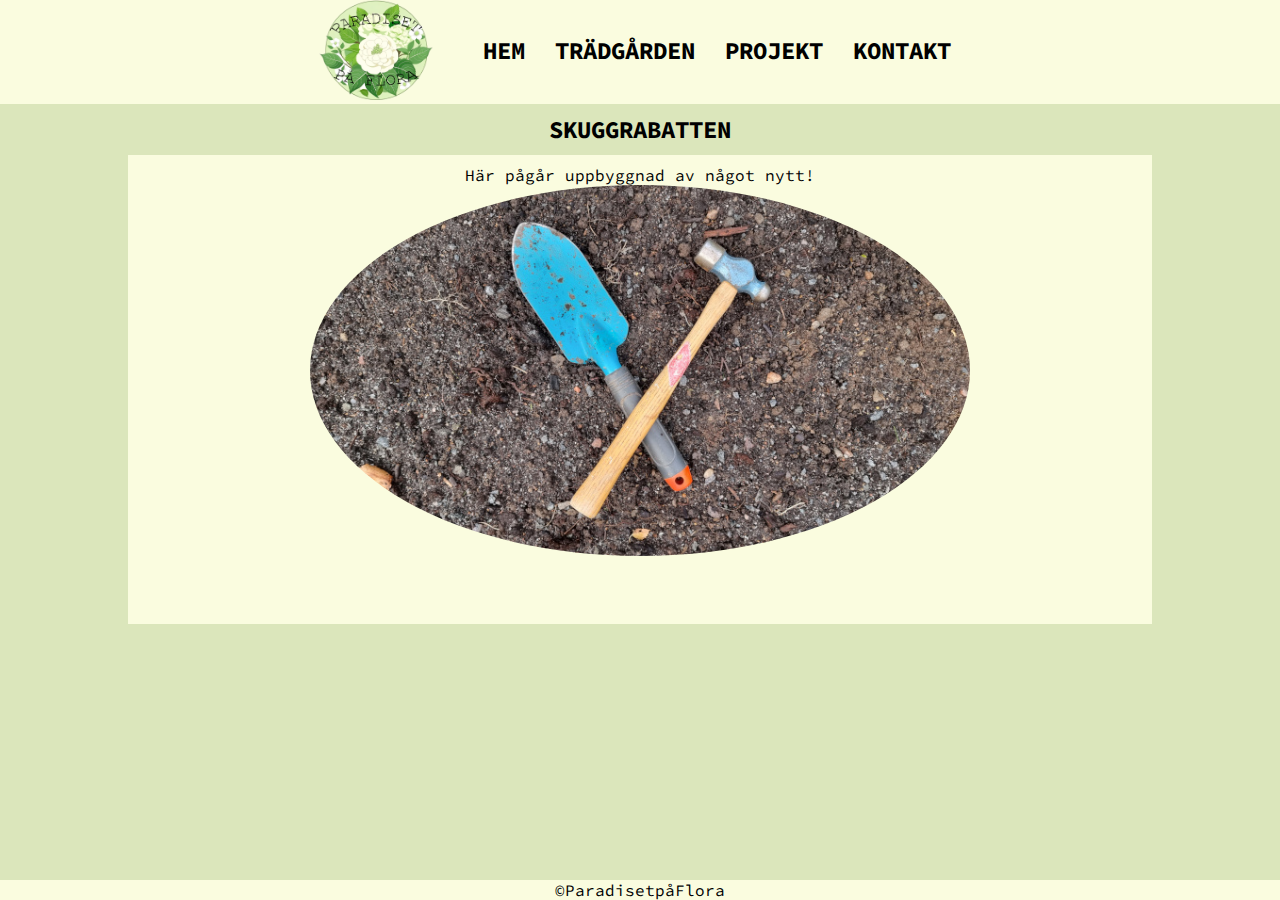
<file: paradiset_pa_flora/skugga.html>
<!DOCTYPE html>
<html lang="sv">
  <head>
    <meta charset="UTF-8" />
    <meta name="viewport" content="width=device-width, initial-scale=1.0" />
    <title>Paradiset på Flora|Skuggrabatten</title>
    <meta
      name="description"
      content="Såhär har vi komponerat vår skuggrabatt och följande växter använde vi."
    />
    <link rel="stylesheet" href="index.css" />
  </head>
  <body>
    <nav>
      <a href="index.html">
        <img src="Images/logo.png" alt="Till startsidan." id="logo" />
        <!--Src logo "https://stablecog.com/generate" AI-generated based on
      personally selected requirements. -->
      </a>
      <ul>
        <li><a href="index.html" class="link">HEM</a></li>
        <li><a href="garden.html" class="link">TRÄDGÅRDEN</a></li>
        <li><a href="projekt.html" class="link">PROJEKT</a></li>
        <li><a href="kontakt.html" class="link">KONTAKT</a></li>
      </ul>
    </nav>
    <main>
      <h1 class="topline">SKUGGRABATTEN</h1>
      <p>Här pågår uppbyggnad av något nytt!</p>
      <picture>
        <source
          srcset="Images/under_construction_small.jpg"
          media="(max-width: 425px)"
        />
        <source srcset="Images/under_construction.jpg" />
        <img
          src="Images/under_construction.jpg"
          alt="Hammare och spade på jord."
          id="flora"
        />
      </picture>
    </main>
    <footer>©ParadisetpåFlora</footer>
  </body>
</html>
</file>
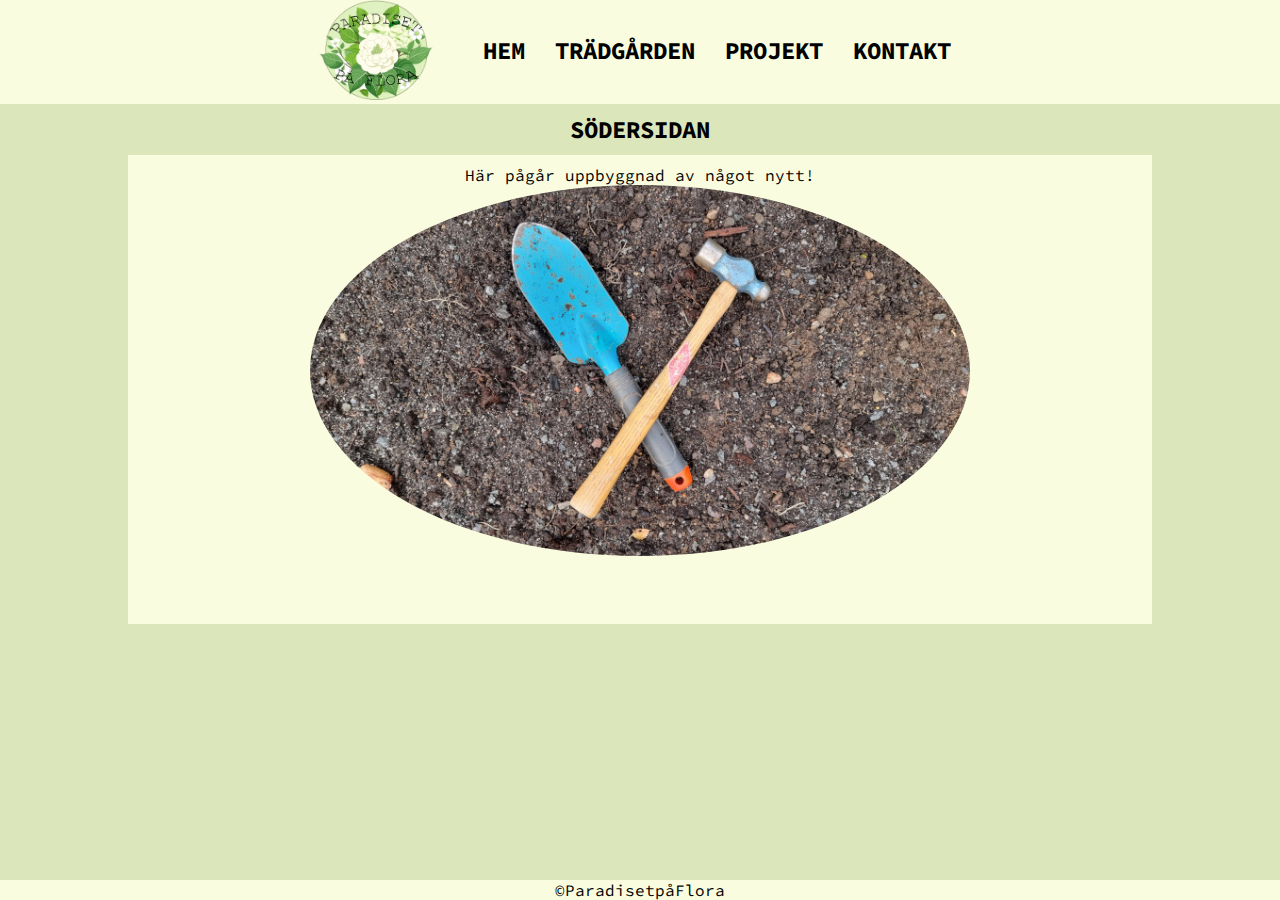
<file: paradiset_pa_flora/soder.html>
<!DOCTYPE html>
<html lang="sv">
  <head>
    <meta charset="UTF-8" />
    <meta name="viewport" content="width=device-width, initial-scale=1.0" />
    <title>Paradiset på Flora|Södersidan</title>
    <meta
      name="description"
      content="Såhär har vi komponerat vår rabatt på södersidan och följande växter använde vi."
    />
    <link rel="stylesheet" href="index.css" />
  </head>
  <body>
    <nav>
      <a href="index.html">
        <img src="Images/logo.png" alt="Till startsidan." id="logo" />
        <!--Src logo "https://stablecog.com/generate" AI-generated based on
      personally selected requirements. -->
      </a>
      <ul>
        <li><a href="index.html" class="link">HEM</a></li>
        <li><a href="garden.html" class="link">TRÄDGÅRDEN</a></li>
        <li><a href="projekt.html" class="link">PROJEKT</a></li>
        <li><a href="kontakt.html" class="link">KONTAKT</a></li>
      </ul>
    </nav>
    <main>
      <h1 class="topline">SÖDERSIDAN</h1>
      <p>Här pågår uppbyggnad av något nytt!</p>
      <picture>
        <source
          srcset="Images/under_construction_small.jpg"
          media="(max-width: 425px)"
        />
        <source srcset="Images/under_construction.jpg" />
        <img
          src="Images/under_construction.jpg"
          alt="Hammare och spade på jord."
          id="flora"
        />
      </picture>
    </main>
    <footer>©ParadisetpåFlora</footer>
  </body>
</html>
</file>
<file: paradiset_pa_flora/index.css>
@font-face {
  font-family: MontserratAlternates;
  src: url(SourceCodePro-VariableFont_wght.ttf);
}
/* Font downloaded from fonts.google.com */
/* --------------------------navbar-------------------------- */
nav {
  grid-area: nav;
  display: flex;
  align-items: center;
  position: fixed;
  width: 100vw;
  top: 0;
  background-color: #fafcdf;
}
#logo {
  height: 100px;
  width: auto;
}
nav ul {
  line-height: 1.65rem;
  list-style: none;
}
nav ul a {
  font-weight: bold;
}
/* --------------------------general css-------------------------- */
body {
  display: grid;
  grid-template-areas:
    "nav"
    "main"
    "footer";
  grid-template-columns: 100%;
  grid-template-rows: 137px auto 5%;
  align-items: baseline;
  margin: 0;
  font-family: MontserratAlternates, "Times New Roman", Times, serif;
  background-color: #fafcdf;
}
main {
  grid-area: main;
  text-align: center;
  padding-bottom: 5%;
  /* padding-bottom added due to styling issues caused by lack of javascrip knowledge.*/
}
img {
  border-radius: 3%;
  width: 100%;
}
.topline {
  font-size: 1.5rem;
  position: sticky;
  top: 137px;
  padding: 10px 20px;
  margin: 0;
  margin-bottom: 10px;
  background-color: #dbe6bb;
}
.link {
  color: black;
  text-decoration: none;
}
.linkbutton {
  font-size: 1.2rem;
  background-color: #dbe6bb;
  width: fit-content;
  margin: auto;
  padding: 0.5rem;
  margin: 1rem 0;
  border: 1px solid #70a35c;
  border-radius: 10%;
}
.linkbutton:hover {
  text-decoration: underline;
}
.divider-line {
  border-bottom: 1px solid #70a35c;
  margin: 0 10%;
}
/* ------------------------------footer------------------------------ */
footer {
  grid-area: footer;
  position: fixed;
  bottom: 0;
  width: 100vw;
  background-color: #fafcdf;
  text-align: center;
}
/* ----------------------------index.html---------------------------- */
#flora {
  max-width: 700px;
  height: auto;
  border-radius: 50%;
  box-sizing: border-box;
  padding: 0px 20px;
}
/* ----------------------------garden.html---------------------------- */
.flex-garden {
  display: flex;
  flex-direction: column;
  align-items: center;
  margin: 2%;
}
.flex-garden .garden-circle {
  order: 1;
}
.flex-garden .span-desc {
  order: 2;
}
.flex-garden .text-garden {
  order: 3;
}
.flex-garden .link {
  order: 4;
}
.garden-circle {
  width: 15vmax;
  height: 15vmax;
  border: 1px double #70a35c;
  border-radius: 50%;
  padding: 3px;
  margin-top: 10px;
}
.span-desc {
  display: none;
}
/* ----------------------all pages about the borders---------------------- */
.garden-img {
  float: right;
  padding-right: 10px;
}
.garden-img img {
  max-width: 200px;
  max-height: 200px;
  height: auto;
}
.garden-img div {
  text-align: center;
  font-style: italic;
}
.garden-info {
  text-align: left;
}
.info-box {
  width: 70%;
  margin: 10px auto;
}
.info-box img {
  max-height: max-content;
}
.info-box ul {
  text-align: left;
  list-style-type: none;
}
.plant-name {
  font-weight: bold;
}
.latin-name {
  font-style: italic;
}
/* ----------------------------project.html---------------------------- */
.project-name {
  font-size: 1rem;
  margin: 0;
  padding: 0;
  padding-top: 10px;
}
.time-project {
  font-style: italic;
  margin: 0;
}
.fact {
  text-align: left;
  margin-left: auto;
}
.fact p {
  margin-top: 0;
}
/* -------------------------kontakt.html------------------------- */
#formflex {
  display: flex;
  flex-direction: column;
  align-items: center;
}
#send {
  margin-top: 10px;
}
/* --------------------------media queries-------------------------- */
@media screen and (min-width: 660px) {
  /* --------------------------navbar media-------------------------- */
  nav {
    z-index: 1;
    justify-content: center;
  }
  nav ul li {
    display: inline;
  }
  nav ul a {
    padding: 10px 10px;
    text-align: center;
    text-decoration: none;
    font-size: 1.5rem;
  }
  nav ul a:hover {
    text-decoration: underline;
  }
  /* --------------------------general css media-------------------------- */
  body {
    grid-template-rows: 104px auto 5%;
    background-color: #dbe6bb;
  }
  main {
    background-color: #fafcdf;
    margin: 0 10%;
  }
  .topline {
    top: 104px;
    z-index: 1;
  }
  p {
    padding: 0 40px;
    max-width: 500px;
    margin: auto;
  }
  /* -------------------all pages about the borders media------------------- */
  .garden-img:hover {
    opacity: 0.7;
  }
  .info-box img:hover {
    opacity: 0.7;
  }
  .plantlist-flex {
    display: flex;
    flex-wrap: wrap;
    justify-content: center;
  }
  .info-box {
    width: 200px;
    margin: 5px;
  }
  .info-box img {
    max-width: 150px;
    height: auto;
    width: auto;
  }
  /* --------------------------projekt.html media--------------------------- */
  #flex-project {
    display: flex;
    flex-wrap: wrap;
    justify-content: center;
  }
  .fact p {
    padding-left: 25px;
  }
  .project-name {
    padding-left: 25px;
  }
}

@media screen and (min-width: 768px) and (min-height: 300px) and (max-height: 400px) {
  nav ul a {
    font-size: 1.5rem;
  }
  .topline {
    position: unset;
  }
}
@media screen and (min-width: 1500px) {
  .garden-img {
    float: none;
  }
}
</file>
